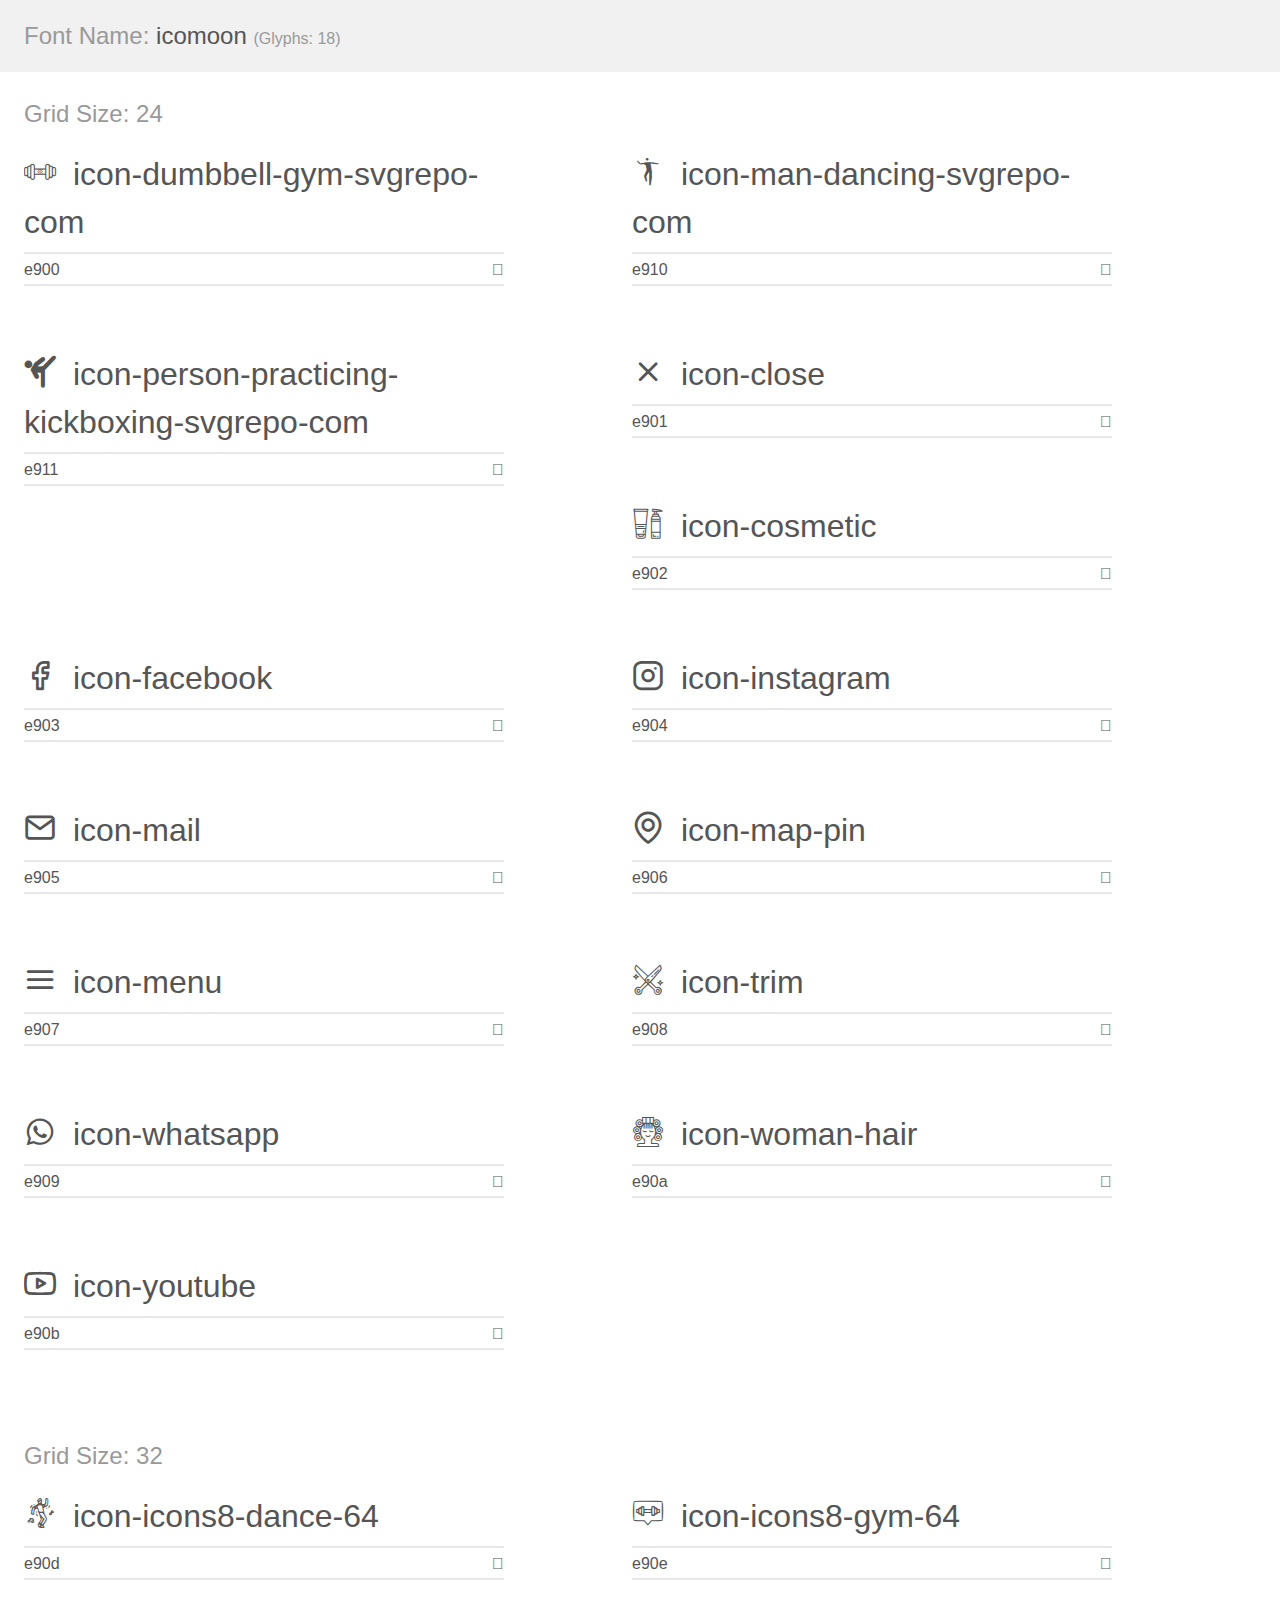
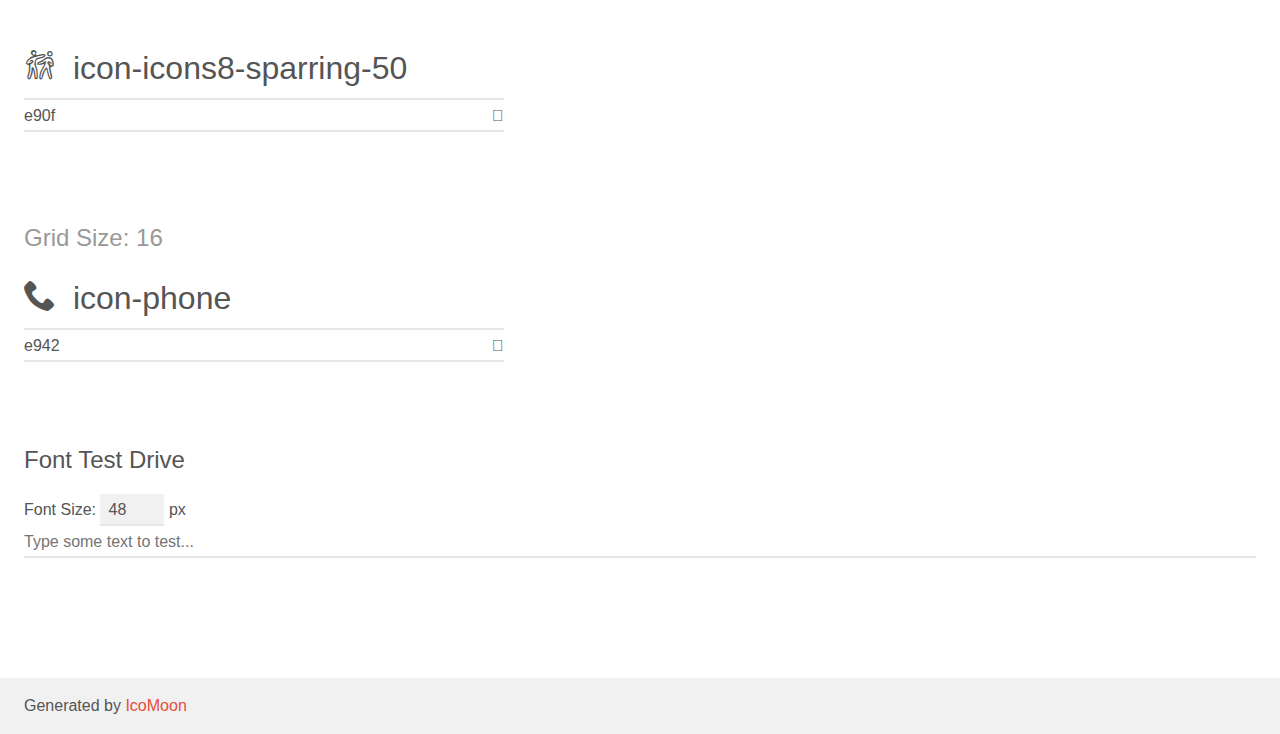
<file: assets/demo.html>
<!doctype html>
<html>
<head>
    <meta charset="utf-8">
    <title>IcoMoon Demo</title>
    <meta name="description" content="An Icon Font Generated By IcoMoon.io">
    <meta name="viewport" content="width=device-width, initial-scale=1">
    <link rel="stylesheet" href="demo-files/demo.css">
    <link rel="stylesheet" href="style.css"></head>
<body>
    <div class="bgc1 clearfix">
        <h1 class="mhmm mvm"><span class="fgc1">Font Name:</span> icomoon <small class="fgc1">(Glyphs:&nbsp;18)</small></h1>
    </div>
    <div class="clearfix mhl ptl">
        <h1 class="mvm mtn fgc1">Grid Size: 24</h1>
        <div class="glyph fs1">
            <div class="clearfix bshadow0 pbs">
                <span class="icon-dumbbell-gym-svgrepo-com"></span>
                <span class="mls"> icon-dumbbell-gym-svgrepo-com</span>
            </div>
            <fieldset class="fs0 size1of1 clearfix hidden-false">
                <input type="text" readonly value="e900" class="unit size1of2" />
                <input type="text" maxlength="1" readonly value="&#xe900;" class="unitRight size1of2 talign-right" />
            </fieldset>
            <div class="fs0 bshadow0 clearfix hidden-true">
                <span class="unit pvs fgc1">liga: </span>
                <input type="text" readonly value="" class="liga unitRight" />
            </div>
        </div>
        <div class="glyph fs1">
            <div class="clearfix bshadow0 pbs">
                <span class="icon-man-dancing-svgrepo-com"></span>
                <span class="mls"> icon-man-dancing-svgrepo-com</span>
            </div>
            <fieldset class="fs0 size1of1 clearfix hidden-false">
                <input type="text" readonly value="e910" class="unit size1of2" />
                <input type="text" maxlength="1" readonly value="&#xe910;" class="unitRight size1of2 talign-right" />
            </fieldset>
            <div class="fs0 bshadow0 clearfix hidden-true">
                <span class="unit pvs fgc1">liga: </span>
                <input type="text" readonly value="" class="liga unitRight" />
            </div>
        </div>
        <div class="glyph fs1">
            <div class="clearfix bshadow0 pbs">
                <span class="icon-person-practicing-kickboxing-svgrepo-com"></span>
                <span class="mls"> icon-person-practicing-kickboxing-svgrepo-com</span>
            </div>
            <fieldset class="fs0 size1of1 clearfix hidden-false">
                <input type="text" readonly value="e911" class="unit size1of2" />
                <input type="text" maxlength="1" readonly value="&#xe911;" class="unitRight size1of2 talign-right" />
            </fieldset>
            <div class="fs0 bshadow0 clearfix hidden-true">
                <span class="unit pvs fgc1">liga: </span>
                <input type="text" readonly value="" class="liga unitRight" />
            </div>
        </div>
        <div class="glyph fs1">
            <div class="clearfix bshadow0 pbs">
                <span class="icon-close"></span>
                <span class="mls"> icon-close</span>
            </div>
            <fieldset class="fs0 size1of1 clearfix hidden-false">
                <input type="text" readonly value="e901" class="unit size1of2" />
                <input type="text" maxlength="1" readonly value="&#xe901;" class="unitRight size1of2 talign-right" />
            </fieldset>
            <div class="fs0 bshadow0 clearfix hidden-true">
                <span class="unit pvs fgc1">liga: </span>
                <input type="text" readonly value="" class="liga unitRight" />
            </div>
        </div>
        <div class="glyph fs1">
            <div class="clearfix bshadow0 pbs">
                <span class="icon-cosmetic"></span>
                <span class="mls"> icon-cosmetic</span>
            </div>
            <fieldset class="fs0 size1of1 clearfix hidden-false">
                <input type="text" readonly value="e902" class="unit size1of2" />
                <input type="text" maxlength="1" readonly value="&#xe902;" class="unitRight size1of2 talign-right" />
            </fieldset>
            <div class="fs0 bshadow0 clearfix hidden-true">
                <span class="unit pvs fgc1">liga: </span>
                <input type="text" readonly value="" class="liga unitRight" />
            </div>
        </div>
        <div class="glyph fs1">
            <div class="clearfix bshadow0 pbs">
                <span class="icon-facebook"></span>
                <span class="mls"> icon-facebook</span>
            </div>
            <fieldset class="fs0 size1of1 clearfix hidden-false">
                <input type="text" readonly value="e903" class="unit size1of2" />
                <input type="text" maxlength="1" readonly value="&#xe903;" class="unitRight size1of2 talign-right" />
            </fieldset>
            <div class="fs0 bshadow0 clearfix hidden-true">
                <span class="unit pvs fgc1">liga: </span>
                <input type="text" readonly value="" class="liga unitRight" />
            </div>
        </div>
        <div class="glyph fs1">
            <div class="clearfix bshadow0 pbs">
                <span class="icon-instagram"></span>
                <span class="mls"> icon-instagram</span>
            </div>
            <fieldset class="fs0 size1of1 clearfix hidden-false">
                <input type="text" readonly value="e904" class="unit size1of2" />
                <input type="text" maxlength="1" readonly value="&#xe904;" class="unitRight size1of2 talign-right" />
            </fieldset>
            <div class="fs0 bshadow0 clearfix hidden-true">
                <span class="unit pvs fgc1">liga: </span>
                <input type="text" readonly value="" class="liga unitRight" />
            </div>
        </div>
        <div class="glyph fs1">
            <div class="clearfix bshadow0 pbs">
                <span class="icon-mail"></span>
                <span class="mls"> icon-mail</span>
            </div>
            <fieldset class="fs0 size1of1 clearfix hidden-false">
                <input type="text" readonly value="e905" class="unit size1of2" />
                <input type="text" maxlength="1" readonly value="&#xe905;" class="unitRight size1of2 talign-right" />
            </fieldset>
            <div class="fs0 bshadow0 clearfix hidden-true">
                <span class="unit pvs fgc1">liga: </span>
                <input type="text" readonly value="" class="liga unitRight" />
            </div>
        </div>
        <div class="glyph fs1">
            <div class="clearfix bshadow0 pbs">
                <span class="icon-map-pin"></span>
                <span class="mls"> icon-map-pin</span>
            </div>
            <fieldset class="fs0 size1of1 clearfix hidden-false">
                <input type="text" readonly value="e906" class="unit size1of2" />
                <input type="text" maxlength="1" readonly value="&#xe906;" class="unitRight size1of2 talign-right" />
            </fieldset>
            <div class="fs0 bshadow0 clearfix hidden-true">
                <span class="unit pvs fgc1">liga: </span>
                <input type="text" readonly value="" class="liga unitRight" />
            </div>
        </div>
        <div class="glyph fs1">
            <div class="clearfix bshadow0 pbs">
                <span class="icon-menu"></span>
                <span class="mls"> icon-menu</span>
            </div>
            <fieldset class="fs0 size1of1 clearfix hidden-false">
                <input type="text" readonly value="e907" class="unit size1of2" />
                <input type="text" maxlength="1" readonly value="&#xe907;" class="unitRight size1of2 talign-right" />
            </fieldset>
            <div class="fs0 bshadow0 clearfix hidden-true">
                <span class="unit pvs fgc1">liga: </span>
                <input type="text" readonly value="" class="liga unitRight" />
            </div>
        </div>
        <div class="glyph fs1">
            <div class="clearfix bshadow0 pbs">
                <span class="icon-trim"></span>
                <span class="mls"> icon-trim</span>
            </div>
            <fieldset class="fs0 size1of1 clearfix hidden-false">
                <input type="text" readonly value="e908" class="unit size1of2" />
                <input type="text" maxlength="1" readonly value="&#xe908;" class="unitRight size1of2 talign-right" />
            </fieldset>
            <div class="fs0 bshadow0 clearfix hidden-true">
                <span class="unit pvs fgc1">liga: </span>
                <input type="text" readonly value="" class="liga unitRight" />
            </div>
        </div>
        <div class="glyph fs1">
            <div class="clearfix bshadow0 pbs">
                <span class="icon-whatsapp"></span>
                <span class="mls"> icon-whatsapp</span>
            </div>
            <fieldset class="fs0 size1of1 clearfix hidden-false">
                <input type="text" readonly value="e909" class="unit size1of2" />
                <input type="text" maxlength="1" readonly value="&#xe909;" class="unitRight size1of2 talign-right" />
            </fieldset>
            <div class="fs0 bshadow0 clearfix hidden-true">
                <span class="unit pvs fgc1">liga: </span>
                <input type="text" readonly value="" class="liga unitRight" />
            </div>
        </div>
        <div class="glyph fs1">
            <div class="clearfix bshadow0 pbs">
                <span class="icon-woman-hair"></span>
                <span class="mls"> icon-woman-hair</span>
            </div>
            <fieldset class="fs0 size1of1 clearfix hidden-false">
                <input type="text" readonly value="e90a" class="unit size1of2" />
                <input type="text" maxlength="1" readonly value="&#xe90a;" class="unitRight size1of2 talign-right" />
            </fieldset>
            <div class="fs0 bshadow0 clearfix hidden-true">
                <span class="unit pvs fgc1">liga: </span>
                <input type="text" readonly value="" class="liga unitRight" />
            </div>
        </div>
        <div class="glyph fs1">
            <div class="clearfix bshadow0 pbs">
                <span class="icon-youtube"></span>
                <span class="mls"> icon-youtube</span>
            </div>
            <fieldset class="fs0 size1of1 clearfix hidden-false">
                <input type="text" readonly value="e90b" class="unit size1of2" />
                <input type="text" maxlength="1" readonly value="&#xe90b;" class="unitRight size1of2 talign-right" />
            </fieldset>
            <div class="fs0 bshadow0 clearfix hidden-true">
                <span class="unit pvs fgc1">liga: </span>
                <input type="text" readonly value="" class="liga unitRight" />
            </div>
        </div>
    </div>
    <div class="clearfix mhl ptl">
        <h1 class="mvm mtn fgc1">Grid Size: 32</h1>
        <div class="glyph fs2">
            <div class="clearfix bshadow0 pbs">
                <span class="icon-icons8-dance-64"></span>
                <span class="mls"> icon-icons8-dance-64</span>
            </div>
            <fieldset class="fs0 size1of1 clearfix hidden-false">
                <input type="text" readonly value="e90d" class="unit size1of2" />
                <input type="text" maxlength="1" readonly value="&#xe90d;" class="unitRight size1of2 talign-right" />
            </fieldset>
            <div class="fs0 bshadow0 clearfix hidden-true">
                <span class="unit pvs fgc1">liga: </span>
                <input type="text" readonly value="" class="liga unitRight" />
            </div>
        </div>
        <div class="glyph fs2">
            <div class="clearfix bshadow0 pbs">
                <span class="icon-icons8-gym-64"></span>
                <span class="mls"> icon-icons8-gym-64</span>
            </div>
            <fieldset class="fs0 size1of1 clearfix hidden-false">
                <input type="text" readonly value="e90e" class="unit size1of2" />
                <input type="text" maxlength="1" readonly value="&#xe90e;" class="unitRight size1of2 talign-right" />
            </fieldset>
            <div class="fs0 bshadow0 clearfix hidden-true">
                <span class="unit pvs fgc1">liga: </span>
                <input type="text" readonly value="" class="liga unitRight" />
            </div>
        </div>
        <div class="glyph fs2">
            <div class="clearfix bshadow0 pbs">
                <span class="icon-icons8-sparring-50"></span>
                <span class="mls"> icon-icons8-sparring-50</span>
            </div>
            <fieldset class="fs0 size1of1 clearfix hidden-false">
                <input type="text" readonly value="e90f" class="unit size1of2" />
                <input type="text" maxlength="1" readonly value="&#xe90f;" class="unitRight size1of2 talign-right" />
            </fieldset>
            <div class="fs0 bshadow0 clearfix hidden-true">
                <span class="unit pvs fgc1">liga: </span>
                <input type="text" readonly value="" class="liga unitRight" />
            </div>
        </div>
    </div>
    <div class="clearfix mhl ptl">
        <h1 class="mvm mtn fgc1">Grid Size: 16</h1>
        <div class="glyph fs3">
            <div class="clearfix bshadow0 pbs">
                <span class="icon-phone"></span>
                <span class="mls"> icon-phone</span>
            </div>
            <fieldset class="fs0 size1of1 clearfix hidden-false">
                <input type="text" readonly value="e942" class="unit size1of2" />
                <input type="text" maxlength="1" readonly value="&#xe942;" class="unitRight size1of2 talign-right" />
            </fieldset>
            <div class="fs0 bshadow0 clearfix hidden-true">
                <span class="unit pvs fgc1">liga: </span>
                <input type="text" readonly value="phone, telephone" class="liga unitRight" />
            </div>
        </div>
    </div>

    <!--[if gt IE 8]><!-->
    <div class="mhl clearfix mbl">
        <h1>Font Test Drive</h1>
        <label>
            Font Size: <input id="fontSize" type="number" class="textbox0 mbm"
            min="8" value="48" />
            px
        </label>
        <input id="testText" type="text" class="phl size1of1 mvl"
        placeholder="Type some text to test..." value=""/>
        <div id="testDrive" class="icon-" style="font-family: icomoon">&nbsp;
        </div>
    </div>
    <!--<![endif]-->
    <div class="bgc1 clearfix">
        <p class="mhl">Generated by <a href="https://icomoon.io/app">IcoMoon</a></p>
    </div>

    <script src="demo-files/demo.js"></script>
</body>
</html>
</file>
<file: assets/demo-files/demo.css>
body {
  padding: 0;
  margin: 0;
  font-family: sans-serif;
  font-size: 1em;
  line-height: 1.5;
  color: #555;
  background: #fff;
}
h1 {
  font-size: 1.5em;
  font-weight: normal;
}
small {
  font-size: .66666667em;
}
a {
  color: #e74c3c;
  text-decoration: none;
}
a:hover, a:focus {
  box-shadow: 0 1px #e74c3c;
}
.bshadow0, input {
  box-shadow: inset 0 -2px #e7e7e7;
}
input:hover {
  box-shadow: inset 0 -2px #ccc;
}
input, fieldset {
  font-family: sans-serif;
  font-size: 1em;
  margin: 0;
  padding: 0;
  border: 0;
}
input {
  color: inherit;
  line-height: 1.5;
  height: 1.5em;
  padding: .25em 0;
}
input:focus {
  outline: none;
  box-shadow: inset 0 -2px #449fdb;
}
.glyph {
  font-size: 16px;
  width: 15em;
  padding-bottom: 1em;
  margin-right: 4em;
  margin-bottom: 1em;
  float: left;
  overflow: hidden;
}
.liga {
  width: 80%;
  width: calc(100% - 2.5em);
}
.talign-right {
  text-align: right;
}
.talign-center {
  text-align: center;
}
.bgc1 {
  background: #f1f1f1;
}
.fgc1 {
  color: #999;
}
.fgc0 {
  color: #000;
}
p {
  margin-top: 1em;
  margin-bottom: 1em;
}
.mvm {
  margin-top: .75em;
  margin-bottom: .75em;
}
.mtn {
  margin-top: 0;
}
.mtl, .mal {
  margin-top: 1.5em;
}
.mbl, .mal {
  margin-bottom: 1.5em;
}
.mal, .mhl {
  margin-left: 1.5em;
  margin-right: 1.5em;
}
.mhmm {
  margin-left: 1em;
  margin-right: 1em;
}
.mls {
  margin-left: .25em;
}
.ptl {
  padding-top: 1.5em;
}
.pbs, .pvs {
  padding-bottom: .25em;
}
.pvs, .pts {
  padding-top: .25em;
}
.unit {
  float: left;
}
.unitRight {
  float: right;
}
.size1of2 {
  width: 50%;
}
.size1of1 {
  width: 100%;
}
.clearfix:before, .clearfix:after {
  content: " ";
  display: table;
}
.clearfix:after {
  clear: both;
}
.hidden-true {
  display: none;
}
.textbox0 {
  width: 3em;
  background: #f1f1f1;
  padding: .25em .5em;
  line-height: 1.5;
  height: 1.5em;
}
#testDrive {
  display: block;
  padding-top: 24px;
  line-height: 1.5;
}
.fs0 {
  font-size: 16px;
}
.fs1 {
  font-size: 32px;
}
.fs2 {
  font-size: 32px;
}
.fs3 {
  font-size: 32px;
}
</file>
<file: assets/style.css>
@font-face {
  font-family: 'icomoon';
  src:  url('fonts/icomoon.eot?7p62of');
  src:  url('fonts/icomoon.eot?7p62of#iefix') format('embedded-opentype'),
    url('fonts/icomoon.ttf?7p62of') format('truetype'),
    url('fonts/icomoon.woff?7p62of') format('woff'),
    url('fonts/icomoon.svg?7p62of#icomoon') format('svg');
  font-weight: normal;
  font-style: normal;
  font-display: block;
}

[class^="icon-"], [class*=" icon-"] {
  /* use !important to prevent issues with browser extensions that change fonts */
  font-family: 'icomoon' !important;
  speak: never;
  font-style: normal;
  font-weight: normal;
  font-variant: normal;
  text-transform: none;
  line-height: 1;

  /* Better Font Rendering =========== */
  -webkit-font-smoothing: antialiased;
  -moz-osx-font-smoothing: grayscale;
}

.icon-dumbbell-gym-svgrepo-com:before {
  content: "\e900";
}
.icon-man-dancing-svgrepo-com:before {
  content: "\e910";
}
.icon-person-practicing-kickboxing-svgrepo-com:before {
  content: "\e911";
}
.icon-close:before {
  content: "\e901";
}
.icon-cosmetic:before {
  content: "\e902";
}
.icon-facebook:before {
  content: "\e903";
}
.icon-instagram:before {
  content: "\e904";
}
.icon-mail:before {
  content: "\e905";
}
.icon-map-pin:before {
  content: "\e906";
}
.icon-menu:before {
  content: "\e907";
}
.icon-trim:before {
  content: "\e908";
}
.icon-whatsapp:before {
  content: "\e909";
}
.icon-woman-hair:before {
  content: "\e90a";
}
.icon-youtube:before {
  content: "\e90b";
}
.icon-icons8-dance-64:before {
  content: "\e90d";
}
.icon-icons8-gym-64:before {
  content: "\e90e";
}
.icon-icons8-sparring-50:before {
  content: "\e90f";
}
.icon-phone:before {
  content: "\e942";
}
</file>
